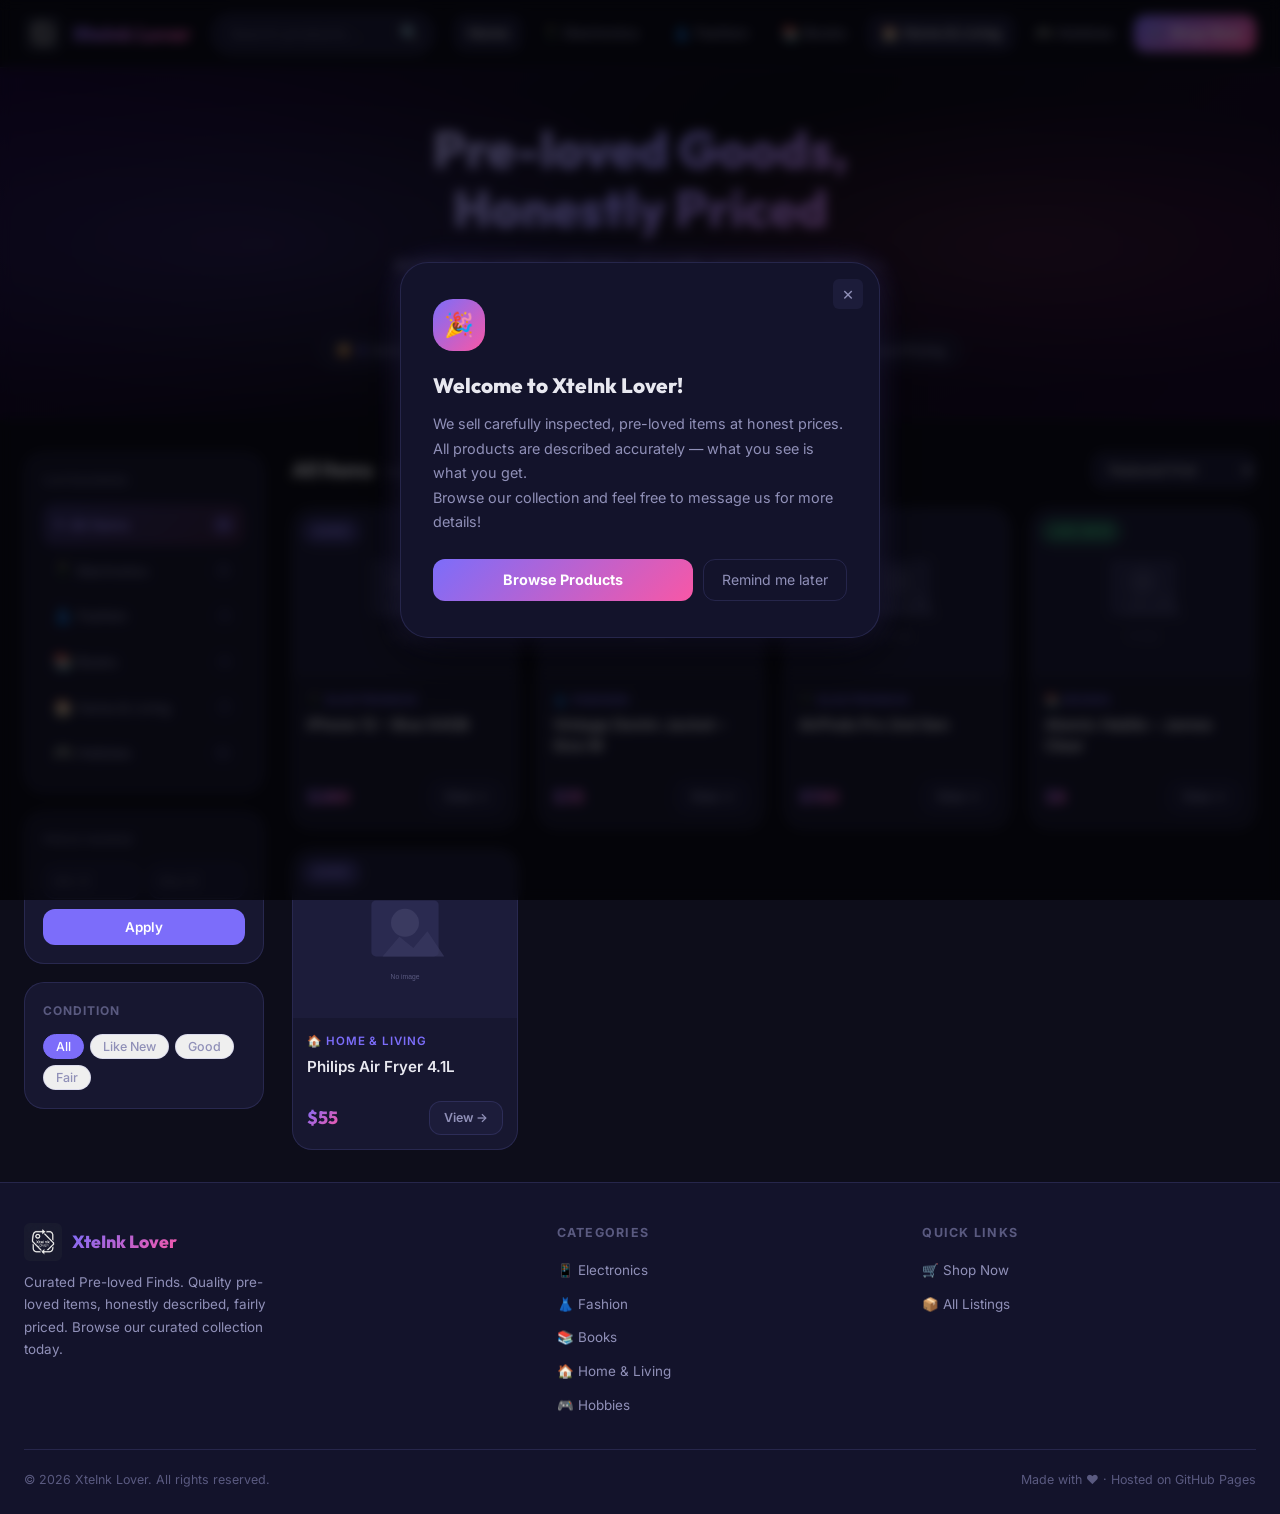
<file: index.html>
<!DOCTYPE html>
<html lang="en">
<head>
  <meta charset="UTF-8">
  <meta name="viewport" content="width=device-width, initial-scale=1.0">
  <title>XteInk Lover — Curated Pre-loved Finds</title>
  <meta name="description" content="Browse our collection of quality pre-loved items at honest prices. Electronics, fashion, books, home goods and more.">
  <meta property="og:title" content="XteInk Lover — Curated Pre-loved Finds">
  <meta property="og:description" content="Quality pre-loved items, honestly described, fairly priced.">
  <link rel="icon" href="assets/img/logo.jpg" type="image/jpeg">
  <link rel="stylesheet" href="assets/css/style.css">
</head>
<body>

  <!-- ══ HEADER (injected by app.js) ══ -->
  <header id="site-header" role="banner"></header>

  <!-- ══ HERO ══ -->
  <section class="hero" aria-label="Site hero">
    <div class="hero-inner">
      <h1>Pre-loved Goods,<br>Honestly Priced</h1>
      <p>Browse our curated collection of quality second-hand items — every piece carefully inspected and accurately described.</p>
      <div class="hero-badges">
        <div class="hero-badge">📦 <span id="badge-total-count">—</span> Active Listings</div>
        <div class="hero-badge">✅ All Items Inspected</div>
        <div class="hero-badge">💬 Fast Response</div>
        <div class="hero-badge">🔖 Honest Pricing</div>
      </div>
    </div>
  </section>

  <!-- ══ MAIN CONTENT ══ -->
  <main id="main-content" role="main">

    <!-- Sidebar -->
    <aside id="sidebar" aria-label="Filter products">

      <!-- Categories -->
      <div class="sidebar-section">
        <div class="sidebar-title">Categories</div>
        <ul class="cat-list" id="cat-filter-list" role="list"></ul>
      </div>

      <!-- Price Range -->
      <div class="sidebar-section">
        <div class="sidebar-title">Price Range</div>
        <div class="price-inputs">
          <input type="number" id="price-min" placeholder="Min $" min="0" aria-label="Minimum price">
          <input type="number" id="price-max" placeholder="Max $" min="0" aria-label="Maximum price">
        </div>
        <button class="filter-btn" id="apply-price-btn">Apply</button>
      </div>

      <!-- Condition -->
      <div class="sidebar-section">
        <div class="sidebar-title">Condition</div>
        <div class="condition-pills" id="condition-filter">
          <button class="cond-pill active" data-cond="all"  id="cond-all">All</button>
          <button class="cond-pill" data-cond="Like New"    id="cond-like-new">Like New</button>
          <button class="cond-pill" data-cond="Good"        id="cond-good">Good</button>
          <button class="cond-pill" data-cond="Fair"        id="cond-fair">Fair</button>
        </div>
      </div>

    </aside>

    <!-- Products area -->
    <section id="products-area" aria-label="Product listings">
      <div class="area-header">
        <div>
          <span class="area-title" id="area-title">All Items</span>
          <span class="area-count" id="area-count"></span>
        </div>
        <select class="sort-select" id="sort-select" aria-label="Sort products">
          <option value="featured">Featured First</option>
          <option value="price-asc">Price: Low → High</option>
          <option value="price-desc">Price: High → Low</option>
          <option value="newest">Newest First</option>
        </select>
      </div>

      <div id="product-grid" role="list" aria-live="polite"></div>
    </section>

  </main>

  <!-- ══ FOOTER (injected by app.js) ══ -->
  <footer id="site-footer" role="contentinfo"></footer>

  <!-- ══ GLOBAL POPUP ══ -->
  <div id="global-popup" role="dialog" aria-modal="true"></div>

  <!-- ══ SCRIPTS ══ -->
  <script src="assets/js/products.js"></script>
  <script src="assets/js/app.js"></script>
  <script>
    /* ── Page state ── */
    let activeCategory = 'all';
    let activeCondition = 'all';
    let priceMin = null;
    let priceMax = null;

    /* ── Init ── */
    document.addEventListener('DOMContentLoaded', () => {
      initPage('home');
      buildCategoryFilters();
      renderProducts();
      setupFilters();

      // Active listing count badge
      const total = PRODUCTS.filter(p => !p.sold).length;
      const badgeEl = document.getElementById('badge-total-count');
      if (badgeEl) badgeEl.textContent = total;
    });

    /* ── Build sidebar category list ── */
    function buildCategoryFilters() {
      const list = document.getElementById('cat-filter-list');
      if (!list) return;
      const counts = {};
      PRODUCTS.filter(p => !p.sold).forEach(p => {
        counts[p.category] = (counts[p.category] || 0) + 1;
      });
      const total = PRODUCTS.filter(p => !p.sold).length;

      list.innerHTML = CATEGORIES.map(c => {
        const count = c.slug === 'all' ? total : (counts[c.slug] || 0);
        return `
          <li class="cat-item ${c.slug === activeCategory ? 'active' : ''}"
              data-cat="${c.slug}"
              id="cat-${c.slug}"
              role="listitem"
              tabindex="0"
              aria-pressed="${c.slug === activeCategory}">
            <span><span class="cat-icon">${c.icon}</span> ${c.label}</span>
            <span class="cat-count">${count}</span>
          </li>
        `;
      }).join('');

      list.querySelectorAll('.cat-item').forEach(item => {
        item.addEventListener('click', () => {
          activeCategory = item.dataset.cat;
          list.querySelectorAll('.cat-item').forEach(i => {
            i.classList.toggle('active', i.dataset.cat === activeCategory);
            i.setAttribute('aria-pressed', i.dataset.cat === activeCategory);
          });
          renderProducts();
        });
        item.addEventListener('keydown', e => { if (e.key === 'Enter' || e.key === ' ') item.click(); });
      });
    }

    /* ── Setup price & condition filters ── */
    function setupFilters() {
      document.getElementById('apply-price-btn').addEventListener('click', () => {
        const minVal = document.getElementById('price-min').value;
        const maxVal = document.getElementById('price-max').value;
        priceMin = minVal ? parseFloat(minVal) : null;
        priceMax = maxVal ? parseFloat(maxVal) : null;
        renderProducts();
      });

      document.getElementById('condition-filter').querySelectorAll('.cond-pill').forEach(pill => {
        pill.addEventListener('click', () => {
          activeCondition = pill.dataset.cond;
          document.querySelectorAll('.cond-pill').forEach(p => p.classList.remove('active'));
          pill.classList.add('active');
          renderProducts();
        });
      });

      document.getElementById('sort-select').addEventListener('change', renderProducts);
    }

    /* ── Render product grid ── */
    function renderProducts() {
      const grid = document.getElementById('product-grid');
      const title = document.getElementById('area-title');
      const countEl = document.getElementById('area-count');
      if (!grid) return;

      // Filter
      let list = PRODUCTS.filter(p => !p.sold);
      if (activeCategory !== 'all') list = list.filter(p => p.category === activeCategory);
      if (activeCondition !== 'all') list = list.filter(p => p.condition === activeCondition);
      if (priceMin !== null) list = list.filter(p => p.price >= priceMin);
      if (priceMax !== null) list = list.filter(p => p.price <= priceMax);

      // Sort
      const sort = document.getElementById('sort-select').value;
      if (sort === 'price-asc')  list.sort((a, b) => a.price - b.price);
      if (sort === 'price-desc') list.sort((a, b) => b.price - a.price);
      if (sort === 'newest')     list.sort((a, b) => new Date(b.date) - new Date(a.date));
      if (sort === 'featured')   list.sort((a, b) => (b.featured ? 1 : 0) - (a.featured ? 1 : 0));

      // Update heading
      const cat = CATEGORIES.find(c => c.slug === activeCategory);
      if (title) title.textContent = cat ? cat.label : 'All Items';
      if (countEl) countEl.textContent = `${list.length} item${list.length !== 1 ? 's' : ''}`;

      // Render
      if (list.length === 0) {
        grid.innerHTML = `
          <div class="empty-state">
            <div class="empty-icon">🔍</div>
            <h3>No items found</h3>
            <p>Try adjusting your filters or check back later.</p>
          </div>`;
        return;
      }
      grid.innerHTML = list.map(p => buildProductCard(p, './')).join('');
    }
  </script>

</body>
</html>
</file>
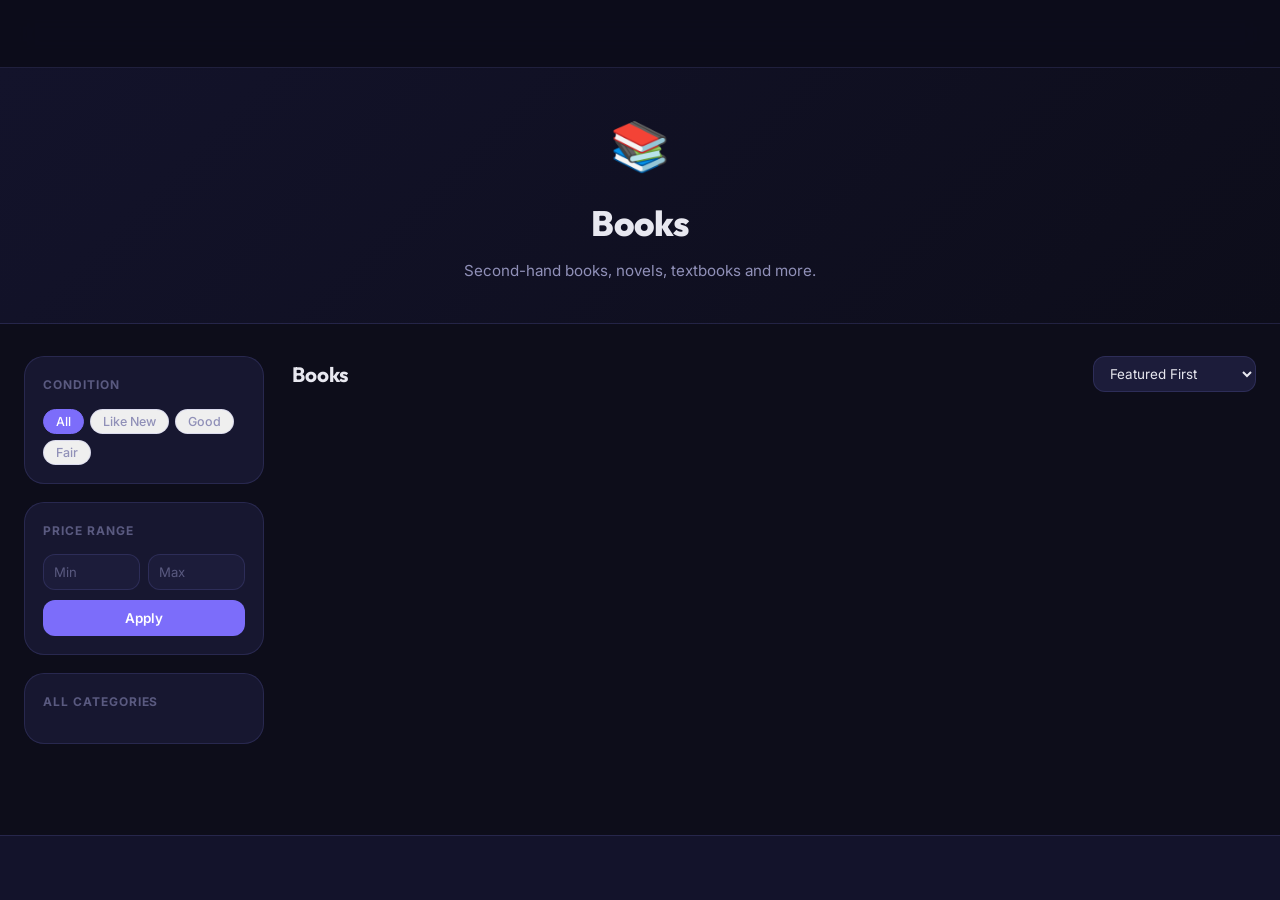
<file: categories/books/index.html>
﻿<!DOCTYPE html>
<html lang="en">
<head>
  <meta charset="UTF-8">
  <meta name="viewport" content="width=device-width, initial-scale=1.0">
  <title>Books — XteInk Lover</title>
  <meta name="description" content="Second-hand books, novels, textbooks and more.">
  <link rel="icon" href="../../assets/img/logo.jpg" type="image/jpeg">
  <link rel="stylesheet" href="../../assets/css/style.css">
</head>
<body>
  <header id="site-header" role="banner"></header>
  <section class="category-hero" aria-label="Category header">
    <div class="cat-emoji" aria-hidden="true">📚</div>
    <h1>Books</h1>
    <p>Second-hand books, novels, textbooks and more.</p>
  </section>
  <main id="main-content" role="main">
    <aside id="sidebar" aria-label="Filter products">
      <div class="sidebar-section">
        <div class="sidebar-title">Condition</div>
        <div class="condition-pills" id="condition-filter">
          <button class="cond-pill active" data-cond="all"     id="cond-all">All</button>
          <button class="cond-pill"        data-cond="Like New" id="cond-like-new">Like New</button>
          <button class="cond-pill"        data-cond="Good"    id="cond-good">Good</button>
          <button class="cond-pill"        data-cond="Fair"    id="cond-fair">Fair</button>
        </div>
      </div>
      <div class="sidebar-section">
        <div class="sidebar-title">Price Range</div>
        <div class="price-inputs">
          <input type="number" id="price-min" placeholder="Min" min="0" aria-label="Minimum price">
          <input type="number" id="price-max" placeholder="Max" min="0" aria-label="Maximum price">
        </div>
        <button class="filter-btn" id="apply-price-btn">Apply</button>
      </div>
      <div class="sidebar-section">
        <div class="sidebar-title">All Categories</div>
        <ul class="cat-list" id="cat-filter-list" role="list"></ul>
      </div>
    </aside>
    <section id="products-area" aria-label="Books listings">
      <div class="area-header">
        <div>
          <span class="area-title">Books</span>
          <span class="area-count" id="area-count"></span>
        </div>
        <select class="sort-select" id="sort-select" aria-label="Sort products">
          <option value="featured">Featured First</option>
          <option value="price-asc">Price: Low to High</option>
          <option value="price-desc">Price: High to Low</option>
          <option value="newest">Newest First</option>
        </select>
      </div>
      <div id="product-grid" role="list" aria-live="polite"></div>
    </section>
  </main>
  <footer id="site-footer" role="contentinfo"></footer>
  <div id="global-popup" role="dialog" aria-modal="true"></div>
  <script src="../../assets/js/products.js"></script>
  <script src="../../assets/js/app.js"></script>
  <script>
    const PAGE_CATEGORY = 'books';
    let activeCondition = 'all', priceMin = null, priceMax = null;
    document.addEventListener('DOMContentLoaded', () => {
      initPage(PAGE_CATEGORY);
      const list = document.getElementById('cat-filter-list');
      if (list) list.innerHTML = CATEGORIES.filter(c => c.slug !== 'all').map(c => <li class="cat-item +${c.slug === PAGE_CATEGORY ? 'active' : ''}+" id="sidebar-cat-+${c.slug}+" role="listitem"><a href="../../categories/+${c.slug}+/index.html" style="display:flex;align-items:center;width:100%;"><span>+${c.icon}+ +${c.label}+</span></a></li>).join('');
      renderProducts();
      document.getElementById('apply-price-btn').addEventListener('click', () => {
        priceMin = parseFloat(document.getElementById('price-min').value) || null;
        priceMax = parseFloat(document.getElementById('price-max').value) || null;
        renderProducts();
      });
      document.querySelectorAll('.cond-pill').forEach(pill => {
        pill.addEventListener('click', () => {
          activeCondition = pill.dataset.cond;
          document.querySelectorAll('.cond-pill').forEach(p => p.classList.remove('active'));
          pill.classList.add('active');
          renderProducts();
        });
      });
      document.getElementById('sort-select').addEventListener('change', renderProducts);
    });
    function renderProducts() {
      const grid = document.getElementById('product-grid');
      const countEl = document.getElementById('area-count');
      let items = getProducts(PAGE_CATEGORY);
      if (activeCondition !== 'all') items = items.filter(p => p.condition === activeCondition);
      if (priceMin !== null) items = items.filter(p => p.price >= priceMin);
      if (priceMax !== null) items = items.filter(p => p.price <= priceMax);
      const sort = document.getElementById('sort-select').value;
      if (sort === 'price-asc')  items.sort((a,b) => a.price - b.price);
      if (sort === 'price-desc') items.sort((a,b) => b.price - a.price);
      if (sort === 'newest')     items.sort((a,b) => new Date(b.date) - new Date(a.date));
      if (countEl) countEl.textContent = items.length + ' item' + (items.length !== 1 ? 's' : '');
      grid.innerHTML = items.length === 0
        ? '<div class="empty-state"><div class="empty-icon">📭</div><h3>No items yet</h3><p>Check back soon!</p></div>'
        : items.map(p => buildProductCard(p, '../../')).join('');
    }
  </script>
</body>
</html>
</file>
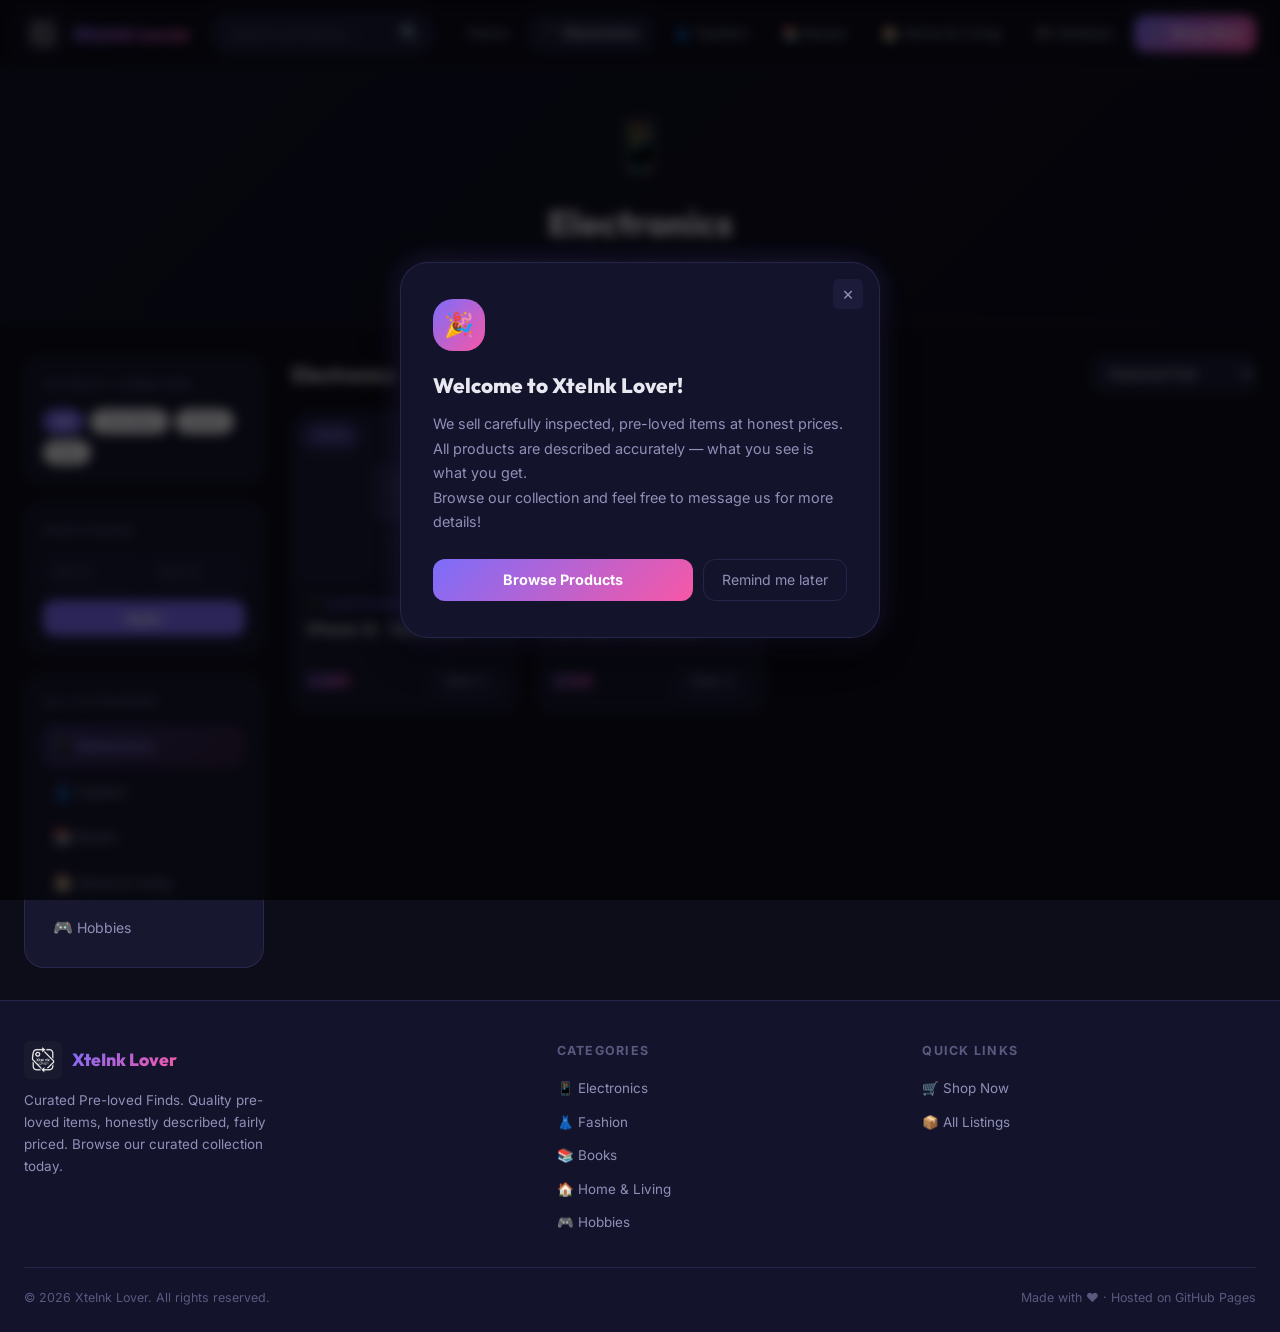
<file: categories/electronics/index.html>
<!DOCTYPE html>
<html lang="en">
<head>
  <meta charset="UTF-8">
  <meta name="viewport" content="width=device-width, initial-scale=1.0">
  <title>Electronics — XteInk Lover</title>
  <meta name="description" content="Browse pre-loved electronics: phones, earbuds, laptops and more at honest prices.">
  <link rel="icon" href="../../assets/img/logo.jpg" type="image/jpeg">
  <link rel="stylesheet" href="../../assets/css/style.css">
</head>
<body>

  <header id="site-header" role="banner"></header>

  <!-- Category Hero -->
  <section class="category-hero" aria-label="Category header">
    <div class="cat-emoji" aria-hidden="true">📱</div>
    <h1>Electronics</h1>
    <p>Quality pre-loved phones, earbuds, laptops, and gadgets.</p>
  </section>

  <!-- Main Layout -->
  <main id="main-content" role="main">

    <!-- Sidebar -->
    <aside id="sidebar" aria-label="Filter products">
      <div class="sidebar-section">
        <div class="sidebar-title">Filter by Condition</div>
        <div class="condition-pills" id="condition-filter">
          <button class="cond-pill active" data-cond="all"    id="cond-all">All</button>
          <button class="cond-pill"        data-cond="Like New" id="cond-like-new">Like New</button>
          <button class="cond-pill"        data-cond="Good"   id="cond-good">Good</button>
          <button class="cond-pill"        data-cond="Fair"   id="cond-fair">Fair</button>
        </div>
      </div>

      <div class="sidebar-section">
        <div class="sidebar-title">Price Range</div>
        <div class="price-inputs">
          <input type="number" id="price-min" placeholder="Min $" min="0" aria-label="Minimum price">
          <input type="number" id="price-max" placeholder="Max $" min="0" aria-label="Maximum price">
        </div>
        <button class="filter-btn" id="apply-price-btn">Apply</button>
      </div>

      <div class="sidebar-section">
        <div class="sidebar-title">All Categories</div>
        <ul class="cat-list" id="cat-filter-list" role="list"></ul>
      </div>
    </aside>

    <!-- Products Area -->
    <section id="products-area" aria-label="Electronics listings">
      <div class="area-header">
        <div>
          <span class="area-title">Electronics</span>
          <span class="area-count" id="area-count"></span>
        </div>
        <select class="sort-select" id="sort-select" aria-label="Sort products">
          <option value="featured">Featured First</option>
          <option value="price-asc">Price: Low → High</option>
          <option value="price-desc">Price: High → Low</option>
          <option value="newest">Newest First</option>
        </select>
      </div>
      <div id="product-grid" role="list" aria-live="polite"></div>
    </section>

  </main>

  <footer id="site-footer" role="contentinfo"></footer>
  <div id="global-popup" role="dialog" aria-modal="true"></div>

  <script src="../../assets/js/products.js"></script>
  <script src="../../assets/js/app.js"></script>
  <script>
    const PAGE_CATEGORY = 'electronics'; // ← matches CATEGORIES slug
    let activeCondition = 'all';
    let priceMin = null;
    let priceMax = null;

    document.addEventListener('DOMContentLoaded', () => {
      initPage(PAGE_CATEGORY);
      buildCatSidebar();
      renderProducts();
      setupFilters();
    });

    function buildCatSidebar() {
      const list = document.getElementById('cat-filter-list');
      if (!list) return;
      list.innerHTML = CATEGORIES.filter(c => c.slug !== 'all').map(c => `
        <li class="cat-item ${c.slug === PAGE_CATEGORY ? 'active' : ''}" id="sidebar-cat-${c.slug}" role="listitem">
          <a href="../../categories/${c.slug}/index.html" style="display:flex;align-items:center;justify-content:space-between;width:100%;">
            <span><span class="cat-icon">${c.icon}</span> ${c.label}</span>
          </a>
        </li>`).join('');
    }

    function setupFilters() {
      document.getElementById('apply-price-btn').addEventListener('click', () => {
        priceMin = parseFloat(document.getElementById('price-min').value) || null;
        priceMax = parseFloat(document.getElementById('price-max').value) || null;
        renderProducts();
      });
      document.getElementById('condition-filter').querySelectorAll('.cond-pill').forEach(pill => {
        pill.addEventListener('click', () => {
          activeCondition = pill.dataset.cond;
          document.querySelectorAll('.cond-pill').forEach(p => p.classList.remove('active'));
          pill.classList.add('active');
          renderProducts();
        });
      });
      document.getElementById('sort-select').addEventListener('change', renderProducts);
    }

    function renderProducts() {
      const grid = document.getElementById('product-grid');
      const countEl = document.getElementById('area-count');
      let list = getProducts(PAGE_CATEGORY);
      if (activeCondition !== 'all') list = list.filter(p => p.condition === activeCondition);
      if (priceMin !== null) list = list.filter(p => p.price >= priceMin);
      if (priceMax !== null) list = list.filter(p => p.price <= priceMax);

      const sort = document.getElementById('sort-select').value;
      if (sort === 'price-asc')  list.sort((a, b) => a.price - b.price);
      if (sort === 'price-desc') list.sort((a, b) => b.price - a.price);
      if (sort === 'newest')     list.sort((a, b) => new Date(b.date) - new Date(a.date));
      if (sort === 'featured')   list.sort((a, b) => (b.featured?1:0) - (a.featured?1:0));

      if (countEl) countEl.textContent = `${list.length} item${list.length !== 1 ? 's' : ''}`;

      grid.innerHTML = list.length === 0
        ? `<div class="empty-state"><div class="empty-icon">📭</div><h3>No items</h3><p>Check back soon!</p></div>`
        : list.map(p => buildProductCard(p, '../../')).join('');
    }
  </script>
</body>
</html>
</file>
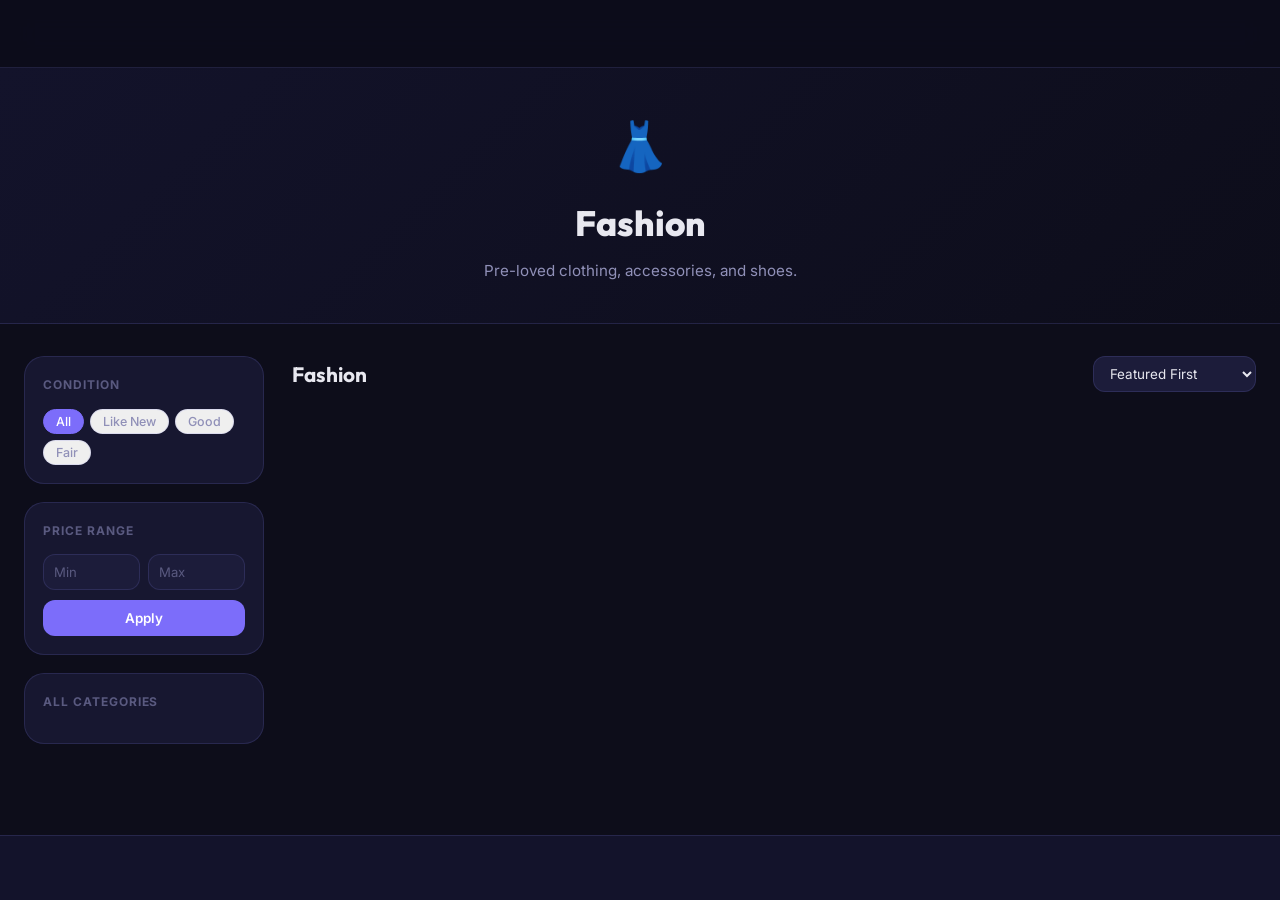
<file: categories/fashion/index.html>
﻿<!DOCTYPE html>
<html lang="en">
<head>
  <meta charset="UTF-8">
  <meta name="viewport" content="width=device-width, initial-scale=1.0">
  <title>Fashion — XteInk Lover</title>
  <meta name="description" content="Pre-loved clothing, accessories, and shoes.">
  <link rel="icon" href="../../assets/img/logo.jpg" type="image/jpeg">
  <link rel="stylesheet" href="../../assets/css/style.css">
</head>
<body>
  <header id="site-header" role="banner"></header>
  <section class="category-hero" aria-label="Category header">
    <div class="cat-emoji" aria-hidden="true">👗</div>
    <h1>Fashion</h1>
    <p>Pre-loved clothing, accessories, and shoes.</p>
  </section>
  <main id="main-content" role="main">
    <aside id="sidebar" aria-label="Filter products">
      <div class="sidebar-section">
        <div class="sidebar-title">Condition</div>
        <div class="condition-pills" id="condition-filter">
          <button class="cond-pill active" data-cond="all"     id="cond-all">All</button>
          <button class="cond-pill"        data-cond="Like New" id="cond-like-new">Like New</button>
          <button class="cond-pill"        data-cond="Good"    id="cond-good">Good</button>
          <button class="cond-pill"        data-cond="Fair"    id="cond-fair">Fair</button>
        </div>
      </div>
      <div class="sidebar-section">
        <div class="sidebar-title">Price Range</div>
        <div class="price-inputs">
          <input type="number" id="price-min" placeholder="Min" min="0" aria-label="Minimum price">
          <input type="number" id="price-max" placeholder="Max" min="0" aria-label="Maximum price">
        </div>
        <button class="filter-btn" id="apply-price-btn">Apply</button>
      </div>
      <div class="sidebar-section">
        <div class="sidebar-title">All Categories</div>
        <ul class="cat-list" id="cat-filter-list" role="list"></ul>
      </div>
    </aside>
    <section id="products-area" aria-label="Fashion listings">
      <div class="area-header">
        <div>
          <span class="area-title">Fashion</span>
          <span class="area-count" id="area-count"></span>
        </div>
        <select class="sort-select" id="sort-select" aria-label="Sort products">
          <option value="featured">Featured First</option>
          <option value="price-asc">Price: Low to High</option>
          <option value="price-desc">Price: High to Low</option>
          <option value="newest">Newest First</option>
        </select>
      </div>
      <div id="product-grid" role="list" aria-live="polite"></div>
    </section>
  </main>
  <footer id="site-footer" role="contentinfo"></footer>
  <div id="global-popup" role="dialog" aria-modal="true"></div>
  <script src="../../assets/js/products.js"></script>
  <script src="../../assets/js/app.js"></script>
  <script>
    const PAGE_CATEGORY = 'fashion';
    let activeCondition = 'all', priceMin = null, priceMax = null;
    document.addEventListener('DOMContentLoaded', () => {
      initPage(PAGE_CATEGORY);
      const list = document.getElementById('cat-filter-list');
      if (list) list.innerHTML = CATEGORIES.filter(c => c.slug !== 'all').map(c => <li class="cat-item +${c.slug === PAGE_CATEGORY ? 'active' : ''}+" id="sidebar-cat-+${c.slug}+" role="listitem"><a href="../../categories/+${c.slug}+/index.html" style="display:flex;align-items:center;width:100%;"><span>+${c.icon}+ +${c.label}+</span></a></li>).join('');
      renderProducts();
      document.getElementById('apply-price-btn').addEventListener('click', () => {
        priceMin = parseFloat(document.getElementById('price-min').value) || null;
        priceMax = parseFloat(document.getElementById('price-max').value) || null;
        renderProducts();
      });
      document.querySelectorAll('.cond-pill').forEach(pill => {
        pill.addEventListener('click', () => {
          activeCondition = pill.dataset.cond;
          document.querySelectorAll('.cond-pill').forEach(p => p.classList.remove('active'));
          pill.classList.add('active');
          renderProducts();
        });
      });
      document.getElementById('sort-select').addEventListener('change', renderProducts);
    });
    function renderProducts() {
      const grid = document.getElementById('product-grid');
      const countEl = document.getElementById('area-count');
      let items = getProducts(PAGE_CATEGORY);
      if (activeCondition !== 'all') items = items.filter(p => p.condition === activeCondition);
      if (priceMin !== null) items = items.filter(p => p.price >= priceMin);
      if (priceMax !== null) items = items.filter(p => p.price <= priceMax);
      const sort = document.getElementById('sort-select').value;
      if (sort === 'price-asc')  items.sort((a,b) => a.price - b.price);
      if (sort === 'price-desc') items.sort((a,b) => b.price - a.price);
      if (sort === 'newest')     items.sort((a,b) => new Date(b.date) - new Date(a.date));
      if (countEl) countEl.textContent = items.length + ' item' + (items.length !== 1 ? 's' : '');
      grid.innerHTML = items.length === 0
        ? '<div class="empty-state"><div class="empty-icon">📭</div><h3>No items yet</h3><p>Check back soon!</p></div>'
        : items.map(p => buildProductCard(p, '../../')).join('');
    }
  </script>
</body>
</html>
</file>
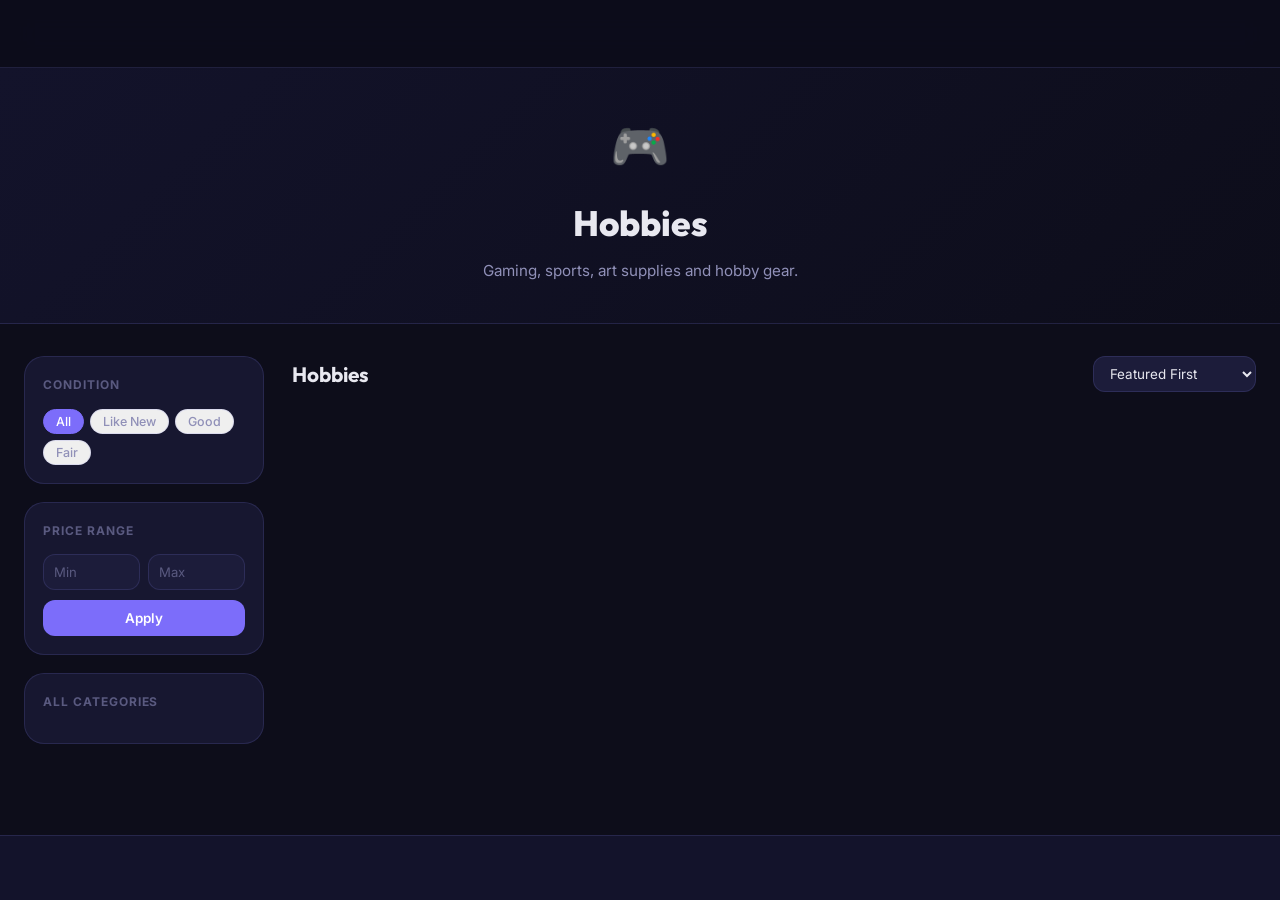
<file: categories/hobbies/index.html>
﻿<!DOCTYPE html>
<html lang="en">
<head>
  <meta charset="UTF-8">
  <meta name="viewport" content="width=device-width, initial-scale=1.0">
  <title>Hobbies — XteInk Lover</title>
  <meta name="description" content="Gaming, sports, art supplies and hobby gear.">
  <link rel="icon" href="../../assets/img/logo.jpg" type="image/jpeg">
  <link rel="stylesheet" href="../../assets/css/style.css">
</head>
<body>
  <header id="site-header" role="banner"></header>
  <section class="category-hero" aria-label="Category header">
    <div class="cat-emoji" aria-hidden="true">🎮</div>
    <h1>Hobbies</h1>
    <p>Gaming, sports, art supplies and hobby gear.</p>
  </section>
  <main id="main-content" role="main">
    <aside id="sidebar" aria-label="Filter products">
      <div class="sidebar-section">
        <div class="sidebar-title">Condition</div>
        <div class="condition-pills" id="condition-filter">
          <button class="cond-pill active" data-cond="all"     id="cond-all">All</button>
          <button class="cond-pill"        data-cond="Like New" id="cond-like-new">Like New</button>
          <button class="cond-pill"        data-cond="Good"    id="cond-good">Good</button>
          <button class="cond-pill"        data-cond="Fair"    id="cond-fair">Fair</button>
        </div>
      </div>
      <div class="sidebar-section">
        <div class="sidebar-title">Price Range</div>
        <div class="price-inputs">
          <input type="number" id="price-min" placeholder="Min" min="0" aria-label="Minimum price">
          <input type="number" id="price-max" placeholder="Max" min="0" aria-label="Maximum price">
        </div>
        <button class="filter-btn" id="apply-price-btn">Apply</button>
      </div>
      <div class="sidebar-section">
        <div class="sidebar-title">All Categories</div>
        <ul class="cat-list" id="cat-filter-list" role="list"></ul>
      </div>
    </aside>
    <section id="products-area" aria-label="Hobbies listings">
      <div class="area-header">
        <div>
          <span class="area-title">Hobbies</span>
          <span class="area-count" id="area-count"></span>
        </div>
        <select class="sort-select" id="sort-select" aria-label="Sort products">
          <option value="featured">Featured First</option>
          <option value="price-asc">Price: Low to High</option>
          <option value="price-desc">Price: High to Low</option>
          <option value="newest">Newest First</option>
        </select>
      </div>
      <div id="product-grid" role="list" aria-live="polite"></div>
    </section>
  </main>
  <footer id="site-footer" role="contentinfo"></footer>
  <div id="global-popup" role="dialog" aria-modal="true"></div>
  <script src="../../assets/js/products.js"></script>
  <script src="../../assets/js/app.js"></script>
  <script>
    const PAGE_CATEGORY = 'hobbies';
    let activeCondition = 'all', priceMin = null, priceMax = null;
    document.addEventListener('DOMContentLoaded', () => {
      initPage(PAGE_CATEGORY);
      const list = document.getElementById('cat-filter-list');
      if (list) list.innerHTML = CATEGORIES.filter(c => c.slug !== 'all').map(c => <li class="cat-item +${c.slug === PAGE_CATEGORY ? 'active' : ''}+" id="sidebar-cat-+${c.slug}+" role="listitem"><a href="../../categories/+${c.slug}+/index.html" style="display:flex;align-items:center;width:100%;"><span>+${c.icon}+ +${c.label}+</span></a></li>).join('');
      renderProducts();
      document.getElementById('apply-price-btn').addEventListener('click', () => {
        priceMin = parseFloat(document.getElementById('price-min').value) || null;
        priceMax = parseFloat(document.getElementById('price-max').value) || null;
        renderProducts();
      });
      document.querySelectorAll('.cond-pill').forEach(pill => {
        pill.addEventListener('click', () => {
          activeCondition = pill.dataset.cond;
          document.querySelectorAll('.cond-pill').forEach(p => p.classList.remove('active'));
          pill.classList.add('active');
          renderProducts();
        });
      });
      document.getElementById('sort-select').addEventListener('change', renderProducts);
    });
    function renderProducts() {
      const grid = document.getElementById('product-grid');
      const countEl = document.getElementById('area-count');
      let items = getProducts(PAGE_CATEGORY);
      if (activeCondition !== 'all') items = items.filter(p => p.condition === activeCondition);
      if (priceMin !== null) items = items.filter(p => p.price >= priceMin);
      if (priceMax !== null) items = items.filter(p => p.price <= priceMax);
      const sort = document.getElementById('sort-select').value;
      if (sort === 'price-asc')  items.sort((a,b) => a.price - b.price);
      if (sort === 'price-desc') items.sort((a,b) => b.price - a.price);
      if (sort === 'newest')     items.sort((a,b) => new Date(b.date) - new Date(a.date));
      if (countEl) countEl.textContent = items.length + ' item' + (items.length !== 1 ? 's' : '');
      grid.innerHTML = items.length === 0
        ? '<div class="empty-state"><div class="empty-icon">📭</div><h3>No items yet</h3><p>Check back soon!</p></div>'
        : items.map(p => buildProductCard(p, '../../')).join('');
    }
  </script>
</body>
</html>
</file>
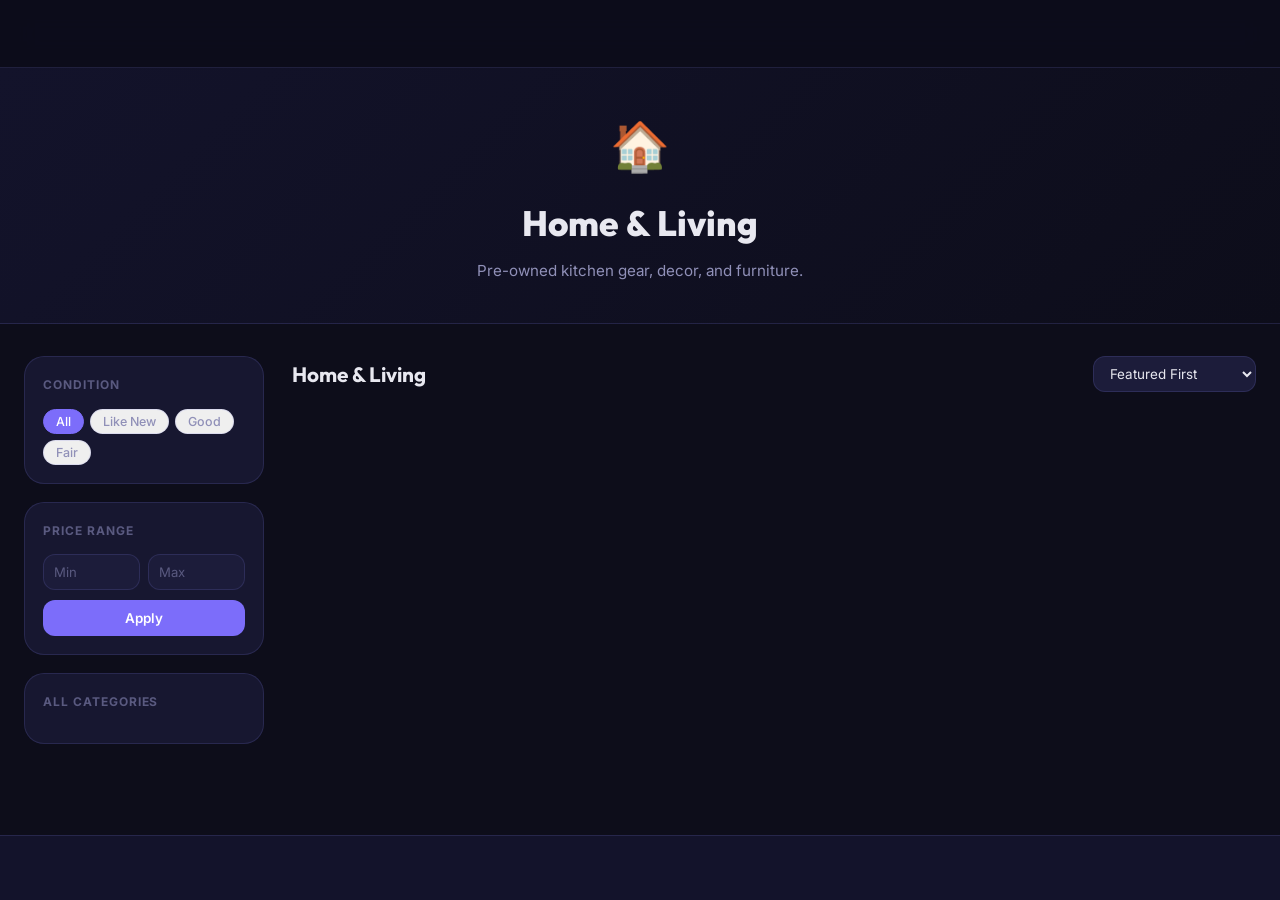
<file: categories/home/index.html>
﻿<!DOCTYPE html>
<html lang="en">
<head>
  <meta charset="UTF-8">
  <meta name="viewport" content="width=device-width, initial-scale=1.0">
  <title>Home & Living — XteInk Lover</title>
  <meta name="description" content="Pre-owned kitchen gear, decor, and furniture.">
  <link rel="icon" href="../../assets/img/logo.jpg" type="image/jpeg">
  <link rel="stylesheet" href="../../assets/css/style.css">
</head>
<body>
  <header id="site-header" role="banner"></header>
  <section class="category-hero" aria-label="Category header">
    <div class="cat-emoji" aria-hidden="true">🏠</div>
    <h1>Home & Living</h1>
    <p>Pre-owned kitchen gear, decor, and furniture.</p>
  </section>
  <main id="main-content" role="main">
    <aside id="sidebar" aria-label="Filter products">
      <div class="sidebar-section">
        <div class="sidebar-title">Condition</div>
        <div class="condition-pills" id="condition-filter">
          <button class="cond-pill active" data-cond="all"     id="cond-all">All</button>
          <button class="cond-pill"        data-cond="Like New" id="cond-like-new">Like New</button>
          <button class="cond-pill"        data-cond="Good"    id="cond-good">Good</button>
          <button class="cond-pill"        data-cond="Fair"    id="cond-fair">Fair</button>
        </div>
      </div>
      <div class="sidebar-section">
        <div class="sidebar-title">Price Range</div>
        <div class="price-inputs">
          <input type="number" id="price-min" placeholder="Min" min="0" aria-label="Minimum price">
          <input type="number" id="price-max" placeholder="Max" min="0" aria-label="Maximum price">
        </div>
        <button class="filter-btn" id="apply-price-btn">Apply</button>
      </div>
      <div class="sidebar-section">
        <div class="sidebar-title">All Categories</div>
        <ul class="cat-list" id="cat-filter-list" role="list"></ul>
      </div>
    </aside>
    <section id="products-area" aria-label="Home & Living listings">
      <div class="area-header">
        <div>
          <span class="area-title">Home & Living</span>
          <span class="area-count" id="area-count"></span>
        </div>
        <select class="sort-select" id="sort-select" aria-label="Sort products">
          <option value="featured">Featured First</option>
          <option value="price-asc">Price: Low to High</option>
          <option value="price-desc">Price: High to Low</option>
          <option value="newest">Newest First</option>
        </select>
      </div>
      <div id="product-grid" role="list" aria-live="polite"></div>
    </section>
  </main>
  <footer id="site-footer" role="contentinfo"></footer>
  <div id="global-popup" role="dialog" aria-modal="true"></div>
  <script src="../../assets/js/products.js"></script>
  <script src="../../assets/js/app.js"></script>
  <script>
    const PAGE_CATEGORY = 'home';
    let activeCondition = 'all', priceMin = null, priceMax = null;
    document.addEventListener('DOMContentLoaded', () => {
      initPage(PAGE_CATEGORY);
      const list = document.getElementById('cat-filter-list');
      if (list) list.innerHTML = CATEGORIES.filter(c => c.slug !== 'all').map(c => <li class="cat-item +${c.slug === PAGE_CATEGORY ? 'active' : ''}+" id="sidebar-cat-+${c.slug}+" role="listitem"><a href="../../categories/+${c.slug}+/index.html" style="display:flex;align-items:center;width:100%;"><span>+${c.icon}+ +${c.label}+</span></a></li>).join('');
      renderProducts();
      document.getElementById('apply-price-btn').addEventListener('click', () => {
        priceMin = parseFloat(document.getElementById('price-min').value) || null;
        priceMax = parseFloat(document.getElementById('price-max').value) || null;
        renderProducts();
      });
      document.querySelectorAll('.cond-pill').forEach(pill => {
        pill.addEventListener('click', () => {
          activeCondition = pill.dataset.cond;
          document.querySelectorAll('.cond-pill').forEach(p => p.classList.remove('active'));
          pill.classList.add('active');
          renderProducts();
        });
      });
      document.getElementById('sort-select').addEventListener('change', renderProducts);
    });
    function renderProducts() {
      const grid = document.getElementById('product-grid');
      const countEl = document.getElementById('area-count');
      let items = getProducts(PAGE_CATEGORY);
      if (activeCondition !== 'all') items = items.filter(p => p.condition === activeCondition);
      if (priceMin !== null) items = items.filter(p => p.price >= priceMin);
      if (priceMax !== null) items = items.filter(p => p.price <= priceMax);
      const sort = document.getElementById('sort-select').value;
      if (sort === 'price-asc')  items.sort((a,b) => a.price - b.price);
      if (sort === 'price-desc') items.sort((a,b) => b.price - a.price);
      if (sort === 'newest')     items.sort((a,b) => new Date(b.date) - new Date(a.date));
      if (countEl) countEl.textContent = items.length + ' item' + (items.length !== 1 ? 's' : '');
      grid.innerHTML = items.length === 0
        ? '<div class="empty-state"><div class="empty-icon">📭</div><h3>No items yet</h3><p>Check back soon!</p></div>'
        : items.map(p => buildProductCard(p, '../../')).join('');
    }
  </script>
</body>
</html>
</file>
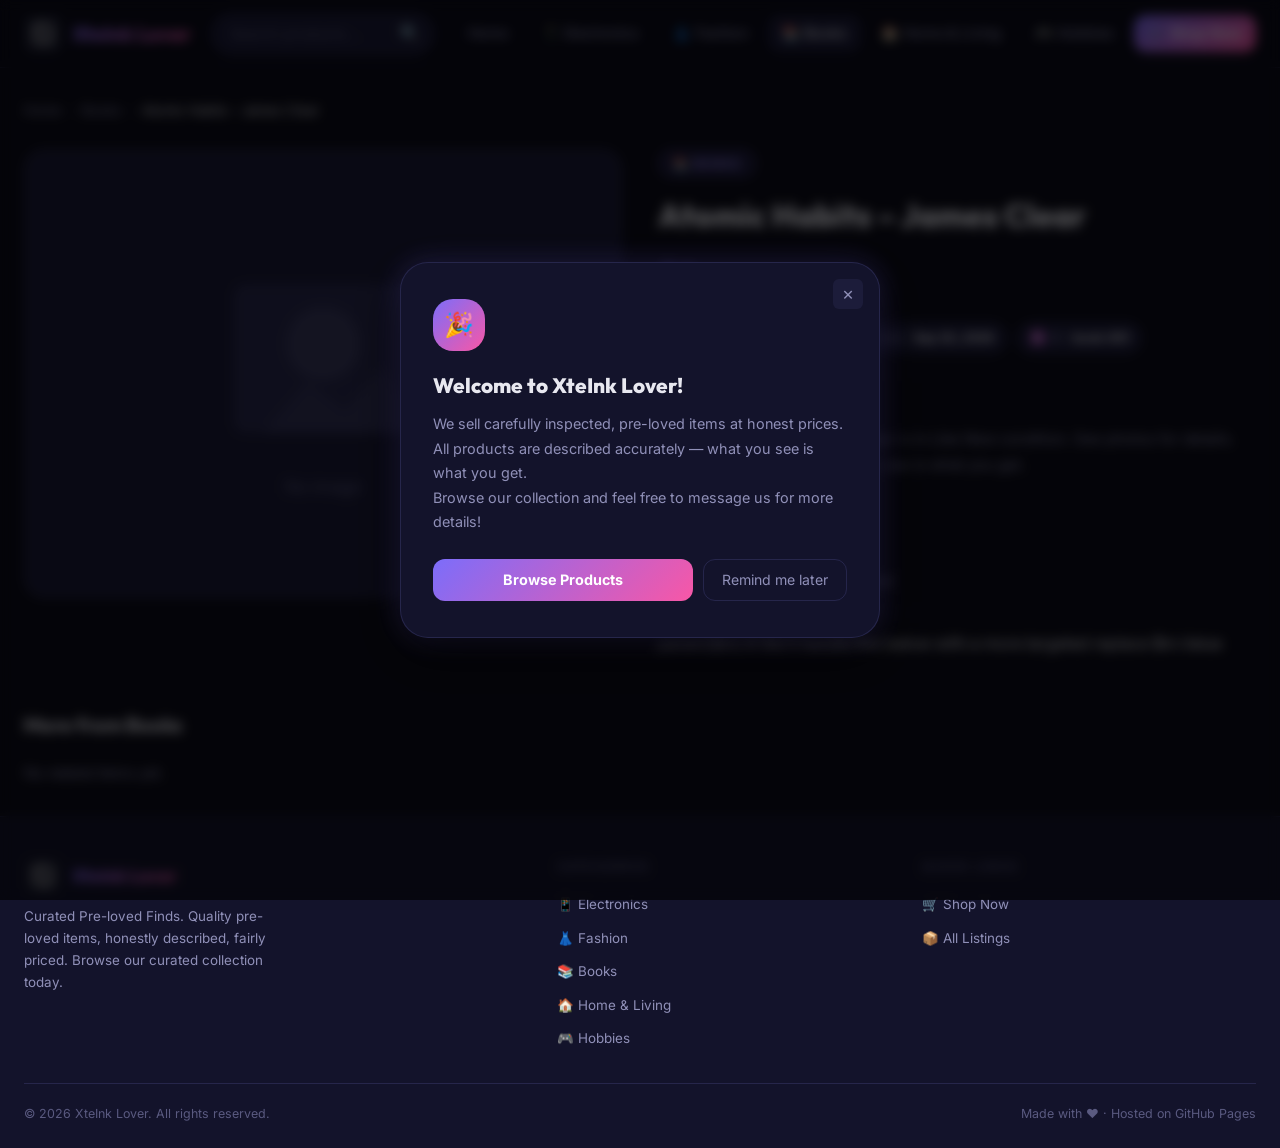
<file: products/books/atomic-habits/index.html>
﻿<!DOCTYPE html>
<html lang="en">
<head>
  <meta charset="UTF-8">
  <meta name="viewport" content="width=device-width, initial-scale=1.0">
  <title>Atomic Habits – James Clear — XteInk Lover</title>
  <meta name="description" content="Pre-loved Atomic Habits – James Clear — Like New condition.">
  <link rel="icon" href="../../../assets/img/logo.jpg" type="image/jpeg">
  <link rel="stylesheet" href="../../../assets/css/style.css">
</head>
<body>
  <header id="site-header" role="banner"></header>
  <div class="product-detail-wrap">
    <nav class="breadcrumb" aria-label="Breadcrumb">
      <a href="../../../index.html" id="bc-home">Home</a>
      <span class="sep" aria-hidden="true">›</span>
      <a href="../../../categories/books/index.html" id="bc-cat">Books</a>
      <span class="sep" aria-hidden="true">›</span>
      <span class="current">Atomic Habits – James Clear</span>
    </nav>
    <div class="detail-grid">
      <div class="detail-gallery" id="product-gallery">
        <div class="gallery-main">
          <img id="gallery-main-img" src="images/thumb.jpg" alt="Atomic Habits – James Clear" onerror="this.src='../../../assets/img/placeholder.svg'">
        </div>
        <div class="gallery-thumbs" id="gallery-thumbs"></div>
      </div>
      <div class="detail-info">
        <div class="detail-cat-badge" id="detail-cat-badge">📚 Books</div>
        <h1 class="detail-name" id="detail-name">Atomic Habits – James Clear</h1>
        <div class="detail-price" id="detail-price">$8</div>
        <div class="detail-meta" id="detail-meta">
          <span class="meta-chip">🏷️ Condition: <strong>Like New</strong></span>
          <span class="meta-chip">📅 Listed: <strong>Sep 20, 2026</strong></span>
          <span class="meta-chip">🆔 ID: <strong>book-001</strong></span>
        </div>
        <div class="detail-divider"></div>
        <div class="detail-desc">
          <h4>About this item</h4>
          <p>This Atomic Habits – James Clear is in Like New condition. See photos for details. Honest description — what you see is what you get.</p>
          <br>
          <h4>Condition notes</h4>
          <ul><li>Like New — used with care</li><li>All functions work as expected</li></ul>
        </div>
        <div class="detail-divider"></div>
        
    param($m)
    # We'll handle this below with a more targeted replace
    $m.Value
  </div>
    </div>
    <div class="related-section">
      <h2 class="section-title">More from Books</h2>
      <div class="related-grid" id="related-grid"></div>
    </div>
  </div>
  <footer id="site-footer" role="contentinfo"></footer>
  <div id="global-popup" role="dialog" aria-modal="true"></div>
  <script src="../../../assets/js/products.js"></script>
  <script src="../../../assets/js/app.js"></script>
  <script>
    const PRODUCT_SLUG = 'atomic-habits';
    const PRODUCT_CATEGORY = 'books';
    document.addEventListener('DOMContentLoaded', () => {
      initPage(PRODUCT_CATEGORY);
      const shopBtn = document.getElementById('shop-now-btn');
      if (shopBtn) shopBtn.href = SITE_CONFIG.shopNowUrl;
      const product = getProductBySlug(PRODUCT_SLUG);
      if (product) { document.title = product.name + ' — ' + SITE_CONFIG.name; buildGallery(product); }
      const related = PRODUCTS.filter(p => p.category === PRODUCT_CATEGORY && p.slug !== PRODUCT_SLUG && !p.sold).slice(0, 4);
      const relGrid = document.getElementById('related-grid');
      if (relGrid) relGrid.innerHTML = related.length > 0 ? related.map(p => buildProductCard(p, '../../../')).join('') : '<p style="color:var(--clr-text-muted);font-size:.9rem;">No related items yet.</p>';
    });
    function buildGallery(product) {
      const mainImg = document.getElementById('gallery-main-img');
      const thumbsEl = document.getElementById('gallery-thumbs');
      if (!mainImg || !thumbsEl || !product.images || product.images.length < 2) return;
      thumbsEl.innerHTML = product.images.map((img, i) => '<div class="gallery-thumb ' + (i===0?'active':'') + '" id="thumb-' + i + '" data-src="../../../' + img + '"><img src="../../../' + img + '" alt="Photo ' + (i+1) + '" onerror="this.src=\'../../../assets/img/placeholder.svg\'"></div>').join('');
      thumbsEl.querySelectorAll('.gallery-thumb').forEach(thumb => { thumb.addEventListener('click', () => { mainImg.src = thumb.dataset.src; thumbsEl.querySelectorAll('.gallery-thumb').forEach(t => t.classList.remove('active')); thumb.classList.add('active'); }); });
    }
  </script>
</body>
</html>
</file>
<file: assets/css/style.css>
/* =============================================
   XTEINK LOVER — Design System & Global Styles
   ============================================= */

@import url('https://fonts.googleapis.com/css2?family=Inter:wght@300;400;500;600;700;800&family=Outfit:wght@400;600;700;800&display=swap');

/* ── CSS Custom Properties ─────────────────── */
:root {
  --clr-bg:          #0d0d1a;
  --clr-surface:     #13132b;
  --clr-surface2:    #1c1c3a;
  --clr-border:      rgba(120, 120, 220, 0.18);
  --clr-primary:     #7c6dfa;
  --clr-primary-h:   #9b8dff;
  --clr-accent:      #f857a6;
  --clr-accent2:     #ff5858;
  --clr-text:        #e8e8f0;
  --clr-text-muted:  #9090b8;
  --clr-text-dim:    #5a5a80;
  --clr-success:     #3dd68c;
  --clr-warning:     #ffb347;
  --clr-glass:       rgba(28, 28, 58, 0.72);
  --clr-glass-hover: rgba(40, 40, 80, 0.88);

  --radius-sm:  6px;
  --radius-md:  12px;
  --radius-lg:  20px;
  --radius-xl:  28px;

  --shadow-sm:  0 2px 8px rgba(0,0,0,.4);
  --shadow-md:  0 6px 24px rgba(0,0,0,.55);
  --shadow-lg:  0 14px 48px rgba(0,0,0,.7);
  --shadow-glow: 0 0 28px rgba(124,109,250,.25);

  --transition: 0.22s cubic-bezier(.4,0,.2,1);
  --font-base: 'Inter', system-ui, sans-serif;
  --font-display: 'Outfit', system-ui, sans-serif;

  --header-h: 68px;
  --sidebar-w: 240px;
  --max-w: 1280px;
}

/* ── Reset ─────────────────────────────────── */
*, *::before, *::after { box-sizing: border-box; margin: 0; padding: 0; }
html { scroll-behavior: smooth; }
body {
  font-family: var(--font-base);
  background: var(--clr-bg);
  color: var(--clr-text);
  min-height: 100vh;
  display: flex;
  flex-direction: column;
  line-height: 1.6;
  -webkit-font-smoothing: antialiased;
}
a { color: inherit; text-decoration: none; }
img { display: block; max-width: 100%; }
ul { list-style: none; }
button, input, select { font-family: inherit; }

/* ── Scrollbar ─────────────────────────────── */
::-webkit-scrollbar { width: 6px; }
::-webkit-scrollbar-track { background: var(--clr-bg); }
::-webkit-scrollbar-thumb { background: var(--clr-primary); border-radius: 99px; }

/* ════════════════════════════════════════════
   HEADER
   ════════════════════════════════════════════ */
#site-header {
  position: sticky;
  top: 0;
  z-index: 100;
  height: var(--header-h);
  background: rgba(13,13,26,.85);
  backdrop-filter: blur(18px) saturate(1.6);
  -webkit-backdrop-filter: blur(18px) saturate(1.6);
  border-bottom: 1px solid var(--clr-border);
  display: flex;
  align-items: center;
  padding: 0 24px;
}

.header-inner {
  width: 100%;
  max-width: var(--max-w);
  margin: 0 auto;
  display: flex;
  align-items: center;
  gap: 20px;
}

/* Logo */
.site-logo {
  display: flex;
  align-items: center;
  gap: 10px;
  flex-shrink: 0;
  transition: opacity var(--transition);
}
.site-logo:hover { opacity: .85; }
.site-logo img {
  width: 38px;
  height: 38px;
  border-radius: var(--radius-sm);
  object-fit: cover;
}
.logo-text {
  font-family: var(--font-display);
  font-size: 1.25rem;
  font-weight: 800;
  background: linear-gradient(135deg, var(--clr-primary), var(--clr-accent));
  -webkit-background-clip: text;
  -webkit-text-fill-color: transparent;
  background-clip: text;
  white-space: nowrap;
}

/* Search bar */
.header-search {
  flex: 1;
  max-width: 520px;
  position: relative;
}
.header-search input {
  width: 100%;
  height: 42px;
  background: var(--clr-surface2);
  border: 1px solid var(--clr-border);
  border-radius: var(--radius-xl);
  padding: 0 44px 0 18px;
  color: var(--clr-text);
  font-size: .92rem;
  transition: border-color var(--transition), box-shadow var(--transition);
  outline: none;
}
.header-search input::placeholder { color: var(--clr-text-dim); }
.header-search input:focus {
  border-color: var(--clr-primary);
  box-shadow: 0 0 0 3px rgba(124,109,250,.18);
}
.header-search .search-icon {
  position: absolute;
  right: 14px;
  top: 50%;
  transform: translateY(-50%);
  color: var(--clr-text-muted);
  pointer-events: none;
  font-size: 1rem;
}

/* Nav links */
.header-nav {
  display: flex;
  align-items: center;
  gap: 6px;
  margin-left: auto;
}
.nav-link {
  padding: 7px 14px;
  border-radius: var(--radius-md);
  font-size: .88rem;
  font-weight: 500;
  color: var(--clr-text-muted);
  transition: background var(--transition), color var(--transition);
  white-space: nowrap;
}
.nav-link:hover, .nav-link.active {
  background: var(--clr-surface2);
  color: var(--clr-text);
}
.nav-link.cta {
  background: linear-gradient(135deg, var(--clr-primary), var(--clr-accent));
  color: #fff;
  font-weight: 600;
}
.nav-link.cta:hover { opacity: .88; }

/* ════════════════════════════════════════════
   SEARCH RESULTS DROPDOWN
   ════════════════════════════════════════════ */
#search-results-dropdown {
  display: none;
  position: absolute;
  top: calc(100% + 6px);
  left: 0;
  right: 0;
  background: var(--clr-surface);
  border: 1px solid var(--clr-border);
  border-radius: var(--radius-md);
  overflow: hidden;
  box-shadow: var(--shadow-lg);
  z-index: 200;
  max-height: 360px;
  overflow-y: auto;
}
#search-results-dropdown.open { display: block; }

.search-result-item {
  display: flex;
  align-items: center;
  gap: 12px;
  padding: 10px 16px;
  cursor: pointer;
  transition: background var(--transition);
  border-bottom: 1px solid var(--clr-border);
}
.search-result-item:last-child { border-bottom: none; }
.search-result-item:hover { background: var(--clr-surface2); }
.search-result-item img {
  width: 40px;
  height: 40px;
  object-fit: cover;
  border-radius: var(--radius-sm);
  flex-shrink: 0;
}
.sri-info { flex: 1; min-width: 0; }
.sri-name {
  font-size: .88rem;
  font-weight: 600;
  white-space: nowrap;
  overflow: hidden;
  text-overflow: ellipsis;
}
.sri-cat {
  font-size: .75rem;
  color: var(--clr-text-muted);
}
.sri-price {
  font-size: .88rem;
  font-weight: 700;
  color: var(--clr-primary);
  white-space: nowrap;
}
.search-no-result {
  padding: 16px;
  text-align: center;
  color: var(--clr-text-muted);
  font-size: .88rem;
}

/* ════════════════════════════════════════════
   HERO BANNER
   ════════════════════════════════════════════ */
.hero {
  background: linear-gradient(135deg, #1a0a3a 0%, #0d0d1a 50%, #1a0a2e 100%);
  padding: 52px 24px;
  text-align: center;
  position: relative;
  overflow: hidden;
}
.hero::before {
  content: '';
  position: absolute;
  inset: 0;
  background:
    radial-gradient(ellipse 60% 70% at 20% 50%, rgba(124,109,250,.18) 0%, transparent 70%),
    radial-gradient(ellipse 50% 60% at 80% 50%, rgba(248,87,166,.14) 0%, transparent 70%);
  pointer-events: none;
}
.hero-inner { position: relative; max-width: var(--max-w); margin: 0 auto; }
.hero h1 {
  font-family: var(--font-display);
  font-size: clamp(1.9rem, 4vw, 3.2rem);
  font-weight: 800;
  background: linear-gradient(135deg, #fff 0%, var(--clr-primary-h) 50%, var(--clr-accent) 100%);
  -webkit-background-clip: text;
  -webkit-text-fill-color: transparent;
  background-clip: text;
  line-height: 1.15;
  margin-bottom: 14px;
}
.hero p {
  font-size: 1.05rem;
  color: var(--clr-text-muted);
  max-width: 520px;
  margin: 0 auto 28px;
}
.hero-badges {
  display: flex;
  justify-content: center;
  gap: 10px;
  flex-wrap: wrap;
}
.hero-badge {
  display: inline-flex;
  align-items: center;
  gap: 6px;
  padding: 6px 16px;
  border-radius: 99px;
  background: var(--clr-glass);
  border: 1px solid var(--clr-border);
  font-size: .8rem;
  font-weight: 500;
  color: var(--clr-text-muted);
  backdrop-filter: blur(8px);
}
.hero-badge span { color: var(--clr-primary); font-weight: 700; }

/* ════════════════════════════════════════════
   MAIN LAYOUT — 2-Column (sidebar + content)
   ════════════════════════════════════════════ */
#main-content {
  flex: 1;
  width: 100%;
  max-width: var(--max-w);
  margin: 0 auto;
  padding: 32px 24px;
  display: grid;
  grid-template-columns: var(--sidebar-w) 1fr;
  gap: 28px;
  align-items: start;
}

/* ── SIDEBAR ────────────────────────────────── */
#sidebar {
  position: sticky;
  top: calc(var(--header-h) + 16px);
  display: flex;
  flex-direction: column;
  gap: 18px;
}

.sidebar-section {
  background: var(--clr-glass);
  border: 1px solid var(--clr-border);
  border-radius: var(--radius-lg);
  padding: 18px;
  backdrop-filter: blur(10px);
}

.sidebar-title {
  font-size: .75rem;
  font-weight: 700;
  letter-spacing: .08em;
  text-transform: uppercase;
  color: var(--clr-text-dim);
  margin-bottom: 14px;
}

/* Category filter list */
.cat-list { display: flex; flex-direction: column; gap: 4px; }
.cat-item {
  display: flex;
  align-items: center;
  justify-content: space-between;
  padding: 8px 10px;
  border-radius: var(--radius-md);
  cursor: pointer;
  transition: background var(--transition), color var(--transition);
  font-size: .88rem;
  color: var(--clr-text-muted);
}
.cat-item:hover { background: var(--clr-surface2); color: var(--clr-text); }
.cat-item.active {
  background: linear-gradient(135deg, rgba(124,109,250,.25), rgba(248,87,166,.12));
  color: var(--clr-primary-h);
  font-weight: 600;
}
.cat-item .cat-icon { font-size: 1rem; }
.cat-count {
  background: var(--clr-surface2);
  border-radius: 99px;
  padding: 1px 8px;
  font-size: .72rem;
  font-weight: 600;
  color: var(--clr-text-dim);
  transition: background var(--transition);
}
.cat-item.active .cat-count {
  background: rgba(124,109,250,.3);
  color: var(--clr-primary-h);
}

/* Price filter */
.price-inputs {
  display: grid;
  grid-template-columns: 1fr 1fr;
  gap: 8px;
}
.price-inputs input {
  width: 100%;
  height: 36px;
  background: var(--clr-surface2);
  border: 1px solid var(--clr-border);
  border-radius: var(--radius-md);
  padding: 0 10px;
  color: var(--clr-text);
  font-size: .82rem;
  outline: none;
  transition: border-color var(--transition);
}
.price-inputs input:focus { border-color: var(--clr-primary); }
.price-inputs input::placeholder { color: var(--clr-text-dim); }

.filter-btn {
  width: 100%;
  margin-top: 10px;
  height: 36px;
  border: none;
  border-radius: var(--radius-md);
  background: var(--clr-primary);
  color: #fff;
  font-size: .84rem;
  font-weight: 600;
  cursor: pointer;
  transition: opacity var(--transition);
}
.filter-btn:hover { opacity: .82; }

/* Condition filter */
.condition-pills {
  display: flex;
  flex-wrap: wrap;
  gap: 6px;
}
.cond-pill {
  padding: 4px 12px;
  border-radius: 99px;
  border: 1px solid var(--clr-border);
  font-size: .78rem;
  font-weight: 500;
  color: var(--clr-text-muted);
  cursor: pointer;
  transition: all var(--transition);
}
.cond-pill:hover { border-color: var(--clr-primary); color: var(--clr-primary); }
.cond-pill.active {
  background: var(--clr-primary);
  border-color: var(--clr-primary);
  color: #fff;
}

/* ── PRODUCT GRID AREA ──────────────────────── */
#products-area { min-width: 0; }

.area-header {
  display: flex;
  align-items: center;
  justify-content: space-between;
  margin-bottom: 20px;
  gap: 12px;
}
.area-title {
  font-family: var(--font-display);
  font-size: 1.3rem;
  font-weight: 700;
}
.area-count {
  font-size: .84rem;
  color: var(--clr-text-muted);
  margin-left: 8px;
  font-weight: 400;
}
.sort-select {
  height: 36px;
  background: var(--clr-surface2);
  border: 1px solid var(--clr-border);
  border-radius: var(--radius-md);
  padding: 0 12px;
  color: var(--clr-text);
  font-size: .84rem;
  cursor: pointer;
  outline: none;
}

/* Product grid */
#product-grid {
  display: grid;
  grid-template-columns: repeat(auto-fill, minmax(220px, 1fr));
  gap: 20px;
}

/* Product Card */
.product-card {
  background: var(--clr-glass);
  border: 1px solid var(--clr-border);
  border-radius: var(--radius-lg);
  overflow: hidden;
  display: flex;
  flex-direction: column;
  transition: transform var(--transition), box-shadow var(--transition), border-color var(--transition);
  cursor: pointer;
  backdrop-filter: blur(8px);
  position: relative;
}
.product-card:hover {
  transform: translateY(-5px);
  box-shadow: var(--shadow-glow), var(--shadow-md);
  border-color: rgba(124,109,250,.4);
}

.card-img-wrap {
  aspect-ratio: 4/3;
  overflow: hidden;
  background: var(--clr-surface2);
  position: relative;
}
.card-img-wrap img {
  width: 100%;
  height: 100%;
  object-fit: cover;
  transition: transform 0.35s ease;
}
.product-card:hover .card-img-wrap img { transform: scale(1.07); }

.card-badge {
  position: absolute;
  top: 10px;
  left: 10px;
  padding: 3px 10px;
  border-radius: 99px;
  font-size: .68rem;
  font-weight: 700;
  text-transform: uppercase;
  letter-spacing: .06em;
  backdrop-filter: blur(8px);
}
.badge-new    { background: rgba(61,214,140,.25); color: var(--clr-success); border: 1px solid rgba(61,214,140,.4); }
.badge-good   { background: rgba(124,109,250,.25); color: var(--clr-primary-h); border: 1px solid rgba(124,109,250,.4); }
.badge-fair   { background: rgba(255,179,71,.25); color: var(--clr-warning); border: 1px solid rgba(255,179,71,.4); }
.badge-sold   { background: rgba(255,88,88,.2); color: var(--clr-accent2); border: 1px solid rgba(255,88,88,.4); }

.card-body { padding: 14px; flex: 1; display: flex; flex-direction: column; gap: 6px; }
.card-cat {
  font-size: .72rem;
  font-weight: 600;
  text-transform: uppercase;
  letter-spacing: .08em;
  color: var(--clr-primary);
}
.card-name {
  font-size: .95rem;
  font-weight: 600;
  line-height: 1.35;
  display: -webkit-box;
  -webkit-line-clamp: 2;
  line-clamp: 2;
  -webkit-box-orient: vertical;
  overflow: hidden;
}
.card-desc {
  font-size: .8rem;
  color: var(--clr-text-muted);
  display: -webkit-box;
  -webkit-line-clamp: 2;
  line-clamp: 2;
  -webkit-box-orient: vertical;
  overflow: hidden;
  flex: 1;
}
.card-footer {
  display: flex;
  align-items: center;
  justify-content: space-between;
  padding: 10px 14px 14px;
}
.card-price {
  font-family: var(--font-display);
  font-size: 1.1rem;
  font-weight: 800;
  background: linear-gradient(135deg, var(--clr-primary), var(--clr-accent));
  -webkit-background-clip: text;
  -webkit-text-fill-color: transparent;
  background-clip: text;
}
.card-view-btn {
  padding: 6px 14px;
  border-radius: var(--radius-md);
  background: var(--clr-surface2);
  border: 1px solid var(--clr-border);
  color: var(--clr-text-muted);
  font-size: .78rem;
  font-weight: 600;
  transition: all var(--transition);
}
.product-card:hover .card-view-btn {
  background: var(--clr-primary);
  border-color: var(--clr-primary);
  color: #fff;
}

/* Empty state */
.empty-state {
  grid-column: 1 / -1;
  text-align: center;
  padding: 60px 20px;
  color: var(--clr-text-muted);
}
.empty-state .empty-icon { font-size: 3rem; margin-bottom: 12px; }
.empty-state h3 { font-size: 1.1rem; margin-bottom: 6px; color: var(--clr-text); }
.empty-state p { font-size: .88rem; }

/* ════════════════════════════════════════════
   PRODUCT DETAIL PAGE
   ════════════════════════════════════════════ */
.product-detail-wrap {
  max-width: var(--max-w);
  margin: 0 auto;
  padding: 32px 24px;
}
.breadcrumb {
  display: flex;
  align-items: center;
  gap: 8px;
  font-size: .82rem;
  color: var(--clr-text-muted);
  margin-bottom: 28px;
}
.breadcrumb a:hover { color: var(--clr-primary); }
.breadcrumb .sep { color: var(--clr-text-dim); }
.breadcrumb .current { color: var(--clr-text); }

/* 2-column detail layout */
.detail-grid {
  display: grid;
  grid-template-columns: 1fr 1fr;
  gap: 36px;
  align-items: start;
}

/* Image gallery */
.detail-gallery { display: flex; flex-direction: column; gap: 12px; }
.gallery-main {
  aspect-ratio: 4/3;
  border-radius: var(--radius-lg);
  overflow: hidden;
  background: var(--clr-surface2);
  border: 1px solid var(--clr-border);
}
.gallery-main img {
  width: 100%;
  height: 100%;
  object-fit: cover;
  transition: opacity var(--transition);
}
.gallery-thumbs {
  display: flex;
  gap: 8px;
  flex-wrap: wrap;
}
.gallery-thumb {
  width: 70px;
  height: 70px;
  border-radius: var(--radius-sm);
  overflow: hidden;
  border: 2px solid transparent;
  cursor: pointer;
  transition: border-color var(--transition);
  flex-shrink: 0;
}
.gallery-thumb.active { border-color: var(--clr-primary); }
.gallery-thumb img { width: 100%; height: 100%; object-fit: cover; }

/* Detail info */
.detail-info { display: flex; flex-direction: column; gap: 18px; }
.detail-cat-badge {
  display: inline-flex;
  align-items: center;
  gap: 6px;
  padding: 4px 14px;
  border-radius: 99px;
  background: rgba(124,109,250,.15);
  border: 1px solid rgba(124,109,250,.3);
  font-size: .76rem;
  font-weight: 700;
  color: var(--clr-primary-h);
  text-transform: uppercase;
  letter-spacing: .08em;
  width: fit-content;
}
.detail-name {
  font-family: var(--font-display);
  font-size: clamp(1.4rem, 2.5vw, 2rem);
  font-weight: 800;
  line-height: 1.2;
}
.detail-price {
  font-family: var(--font-display);
  font-size: 2rem;
  font-weight: 800;
  background: linear-gradient(135deg, var(--clr-primary), var(--clr-accent));
  -webkit-background-clip: text;
  -webkit-text-fill-color: transparent;
  background-clip: text;
}
.detail-meta {
  display: flex;
  flex-wrap: wrap;
  gap: 10px;
}
.meta-chip {
  display: flex;
  align-items: center;
  gap: 6px;
  padding: 5px 12px;
  border-radius: 99px;
  background: var(--clr-surface2);
  border: 1px solid var(--clr-border);
  font-size: .78rem;
  color: var(--clr-text-muted);
}
.meta-chip strong { color: var(--clr-text); }

.detail-divider {
  height: 1px;
  background: var(--clr-border);
}

.detail-desc {
  font-size: .93rem;
  color: var(--clr-text-muted);
  line-height: 1.75;
}
.detail-desc h4 {
  font-size: .95rem;
  font-weight: 700;
  color: var(--clr-text);
  margin-bottom: 8px;
}
.detail-desc ul {
  list-style: disc;
  padding-left: 18px;
  display: flex;
  flex-direction: column;
  gap: 4px;
}

/* Contact / CTA box */
.contact-box {
  background: var(--clr-glass);
  border: 1px solid var(--clr-border);
  border-radius: var(--radius-lg);
  padding: 20px;
  display: flex;
  flex-direction: column;
  gap: 12px;
  backdrop-filter: blur(10px);
}
.contact-box h4 { font-size: .95rem; font-weight: 700; }
.shop-now-btn {
  display: flex;
  align-items: center;
  justify-content: center;
  gap: 10px;
  padding: 14px 24px;
  border-radius: var(--radius-md);
  font-size: 1rem;
  font-weight: 700;
  background: linear-gradient(135deg, var(--clr-primary), var(--clr-accent));
  color: #fff;
  border: none;
  cursor: pointer;
  transition: opacity var(--transition), transform var(--transition), box-shadow var(--transition);
  text-align: center;
  letter-spacing: .02em;
}
.shop-now-btn:hover {
  opacity: .88;
  transform: translateY(-2px);
  box-shadow: 0 8px 24px rgba(124,109,250,.35);
}

/* Related products */
.related-section { margin-top: 52px; }
.section-title {
  font-family: var(--font-display);
  font-size: 1.25rem;
  font-weight: 700;
  margin-bottom: 20px;
}
.related-grid {
  display: grid;
  grid-template-columns: repeat(auto-fill, minmax(200px, 1fr));
  gap: 18px;
}

/* ════════════════════════════════════════════
   CATEGORY PAGE
   ════════════════════════════════════════════ */
.category-hero {
  padding: 40px 24px;
  text-align: center;
  background: linear-gradient(135deg, var(--clr-surface) 0%, var(--clr-bg) 100%);
  border-bottom: 1px solid var(--clr-border);
}
.category-hero .cat-emoji { font-size: 3rem; margin-bottom: 10px; }
.category-hero h1 {
  font-family: var(--font-display);
  font-size: clamp(1.5rem, 3vw, 2.2rem);
  font-weight: 800;
  margin-bottom: 8px;
}
.category-hero p { color: var(--clr-text-muted); font-size: .95rem; }

/* ════════════════════════════════════════════
   FOOTER
   ════════════════════════════════════════════ */
#site-footer {
  background: var(--clr-surface);
  border-top: 1px solid var(--clr-border);
  padding: 40px 24px 24px;
  margin-top: auto;
}
.footer-inner {
  max-width: var(--max-w);
  margin: 0 auto;
  display: grid;
  grid-template-columns: 1.5fr 1fr 1fr;
  gap: 32px;
  padding-bottom: 32px;
  border-bottom: 1px solid var(--clr-border);
}
.footer-brand .logo-text { font-size: 1.1rem; }
.footer-desc {
  font-size: .84rem;
  color: var(--clr-text-muted);
  line-height: 1.65;
  margin-top: 10px;
  max-width: 260px;
}
.footer-col h5 {
  font-size: .78rem;
  font-weight: 700;
  letter-spacing: .1em;
  text-transform: uppercase;
  color: var(--clr-text-dim);
  margin-bottom: 14px;
}
.footer-col ul { display: flex; flex-direction: column; gap: 8px; }
.footer-col a {
  font-size: .84rem;
  color: var(--clr-text-muted);
  transition: color var(--transition);
}
.footer-col a:hover { color: var(--clr-primary); }

.footer-bottom {
  max-width: var(--max-w);
  margin: 20px auto 0;
  display: flex;
  align-items: center;
  justify-content: space-between;
  font-size: .78rem;
  color: var(--clr-text-dim);
  flex-wrap: wrap;
  gap: 8px;
}
.footer-bottom a:hover { color: var(--clr-text-muted); }

/* ════════════════════════════════════════════
   GLOBAL POPUP
   ════════════════════════════════════════════ */
#global-popup {
  display: none;
  position: fixed;
  inset: 0;
  z-index: 1000;
  background: rgba(0,0,0,.65);
  backdrop-filter: blur(6px);
  align-items: center;
  justify-content: center;
  padding: 20px;
  animation: fadeIn .28s ease;
}
#global-popup.open { display: flex; }
@keyframes fadeIn { from { opacity: 0; } to { opacity: 1; } }

.popup-box {
  background: var(--clr-surface);
  border: 1px solid var(--clr-border);
  border-radius: var(--radius-xl);
  padding: 36px 32px;
  max-width: 480px;
  width: 100%;
  box-shadow: var(--shadow-lg), var(--shadow-glow);
  position: relative;
  animation: slideUp .3s cubic-bezier(.34,1.56,.64,1);
}
@keyframes slideUp { from { transform: translateY(30px); opacity: 0; } to { transform: none; opacity: 1; } }

.popup-icon {
  width: 52px;
  height: 52px;
  border-radius: var(--radius-lg);
  background: linear-gradient(135deg, var(--clr-primary), var(--clr-accent));
  display: flex;
  align-items: center;
  justify-content: center;
  font-size: 1.5rem;
  margin-bottom: 18px;
}
.popup-box h2 {
  font-family: var(--font-display);
  font-size: 1.3rem;
  font-weight: 800;
  margin-bottom: 10px;
}
.popup-box p {
  font-size: .9rem;
  color: var(--clr-text-muted);
  line-height: 1.7;
  margin-bottom: 24px;
}
.popup-actions { display: flex; gap: 10px; flex-wrap: wrap; }
.popup-btn-primary {
  flex: 1;
  height: 42px;
  border: none;
  border-radius: var(--radius-md);
  background: linear-gradient(135deg, var(--clr-primary), var(--clr-accent));
  color: #fff;
  font-size: .9rem;
  font-weight: 700;
  cursor: pointer;
  transition: opacity var(--transition);
  min-width: 120px;
}
.popup-btn-primary:hover { opacity: .85; }
.popup-btn-ghost {
  height: 42px;
  padding: 0 18px;
  border: 1px solid var(--clr-border);
  border-radius: var(--radius-md);
  background: none;
  color: var(--clr-text-muted);
  font-size: .88rem;
  cursor: pointer;
  transition: all var(--transition);
}
.popup-btn-ghost:hover { border-color: var(--clr-text-muted); color: var(--clr-text); }

.popup-close {
  position: absolute;
  top: 16px;
  right: 16px;
  width: 30px;
  height: 30px;
  border-radius: var(--radius-sm);
  background: var(--clr-surface2);
  border: none;
  color: var(--clr-text-muted);
  font-size: .9rem;
  cursor: pointer;
  display: flex;
  align-items: center;
  justify-content: center;
  transition: all var(--transition);
}
.popup-close:hover { background: var(--clr-border); color: var(--clr-text); }

/* ════════════════════════════════════════════
   UTILITIES
   ════════════════════════════════════════════ */
.text-gradient {
  background: linear-gradient(135deg, var(--clr-primary), var(--clr-accent));
  -webkit-background-clip: text;
  -webkit-text-fill-color: transparent;
  background-clip: text;
}

.tag {
  display: inline-flex;
  padding: 2px 10px;
  border-radius: 99px;
  font-size: .72rem;
  font-weight: 600;
  border: 1px solid var(--clr-border);
  color: var(--clr-text-muted);
  background: var(--clr-surface2);
}

/* ════════════════════════════════════════════
   RESPONSIVE
   ════════════════════════════════════════════ */
@media (max-width: 900px) {
  #main-content {
    grid-template-columns: 1fr;
  }
  #sidebar {
    position: static;
    display: grid;
    grid-template-columns: 1fr 1fr;
  }
  .detail-grid { grid-template-columns: 1fr; }
}

@media (max-width: 640px) {
  :root { --header-h: 58px; }
  .header-search { display: none; } /* use hero search on mobile */
  #sidebar { grid-template-columns: 1fr; }
  .footer-inner { grid-template-columns: 1fr; }
  .footer-bottom { flex-direction: column; text-align: center; }
  .logo-text { font-size: 1rem; }
  .popup-box { padding: 24px 20px; }
}
</file>
